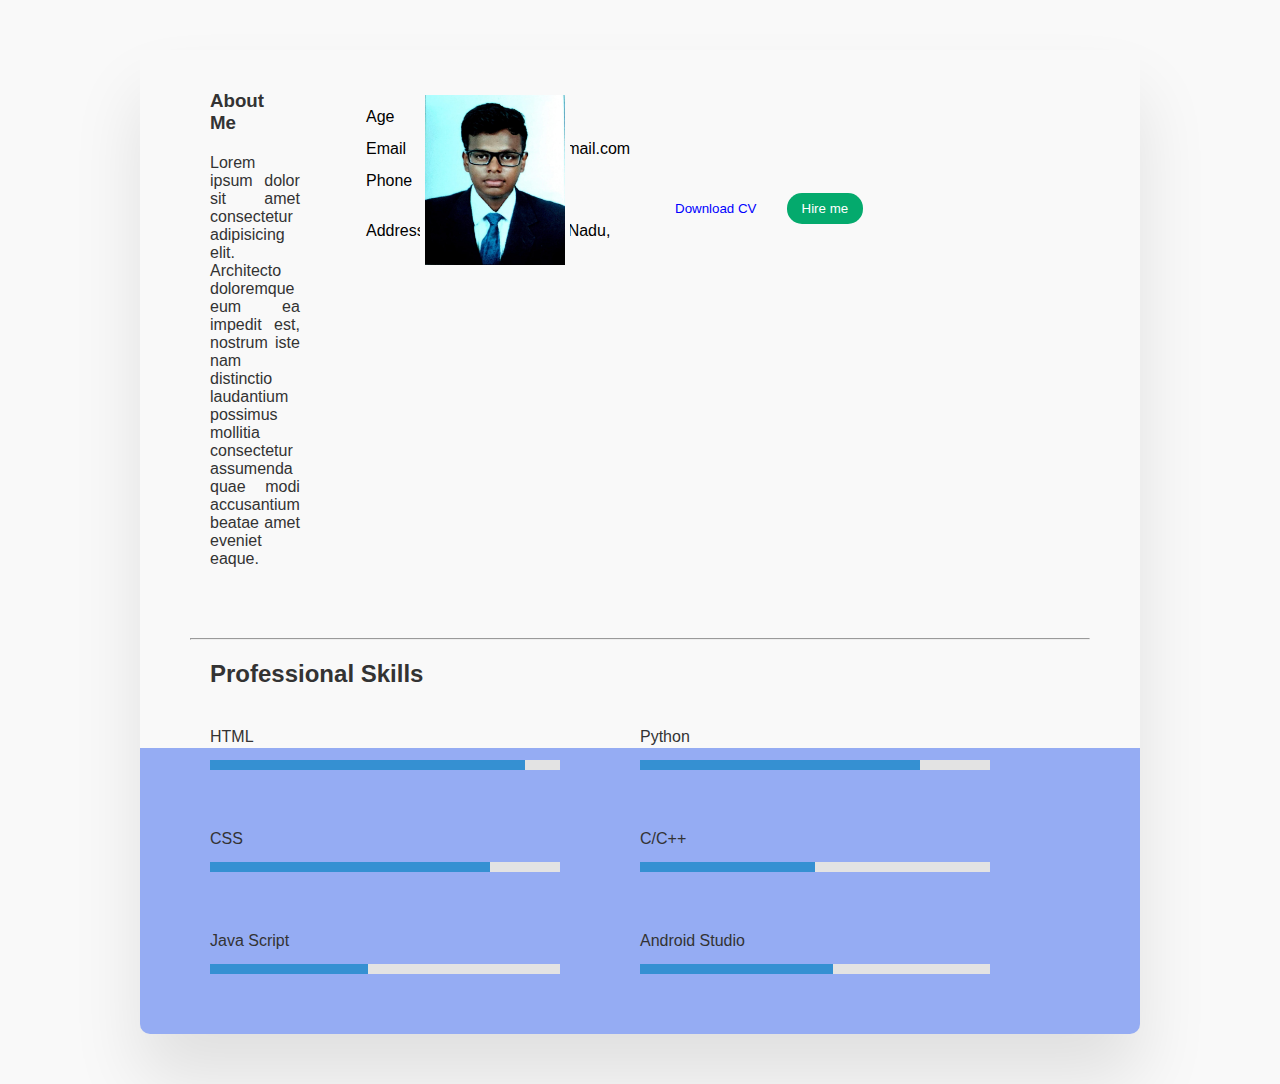
<file: Assignments/Team Lead/Assignment-1/index.html>
<!DOCTYPE html>
<html lang="en">
  <head>
    <meta charset="UTF-8" />
    <meta http-equiv="X-UA-Compatible" content="IE=edge" />
    <meta name="viewport" content="width=device-width, initial-scale=1.0" />
    <title>Resume</title>
    <link rel="stylesheet" href="./styles.css" />
  </head>
  <body>
    <div class="container">
      <div class="top">
        <div class="imgbx">
          <div class="box">
            <img
              src="./keshav.jpg"
              width="150px"
              height = "180px" 
              alt=""
              margin="0 -20px 0 0"
              style="border: 5px solid #f9f9f9"
            />
          </div>
        </div>
        <div class="profile-text">
          <h3>
            Keshav Adithya SP<br /><span>Student</span><br /><span
              ><button
                style="
                  padding: 8px 15px;
                  outline: none;
                  color: blue;
                  background: #f9f9f9;
                  border: none;
                  border-radius: 15px;
                  margin-right: 15px;
                  cursor: pointer;
                "
              >
                Download CV
              </button></span
            ><span
              ><button
                style="
                  padding: 8px 15px;
                  outline: none;
                  color: white;
                  background: #04aa6d;
                  border: none;
                  border-radius: 15px;
                  cursor: pointer;
                "
              >
                Hire me
              </button></span
            >
          </h3>
        </div>
      </div>
      <div class="content">
        <div class="details">
          <div class="about">
            <h3>About Me</h3>
            <ul>
              <li>
                <span
                  >Lorem ipsum dolor sit amet consectetur adipisicing elit.
                  Architecto doloremque eum ea impedit est, nostrum iste nam
                  distinctio laudantium possimus mollitia consectetur assumenda
                  quae modi accusantium beatae amet eveniet eaque.</span
                >
              </li>
            </ul>
          </div>
          <div class="about">
            <div>
              <table>
                <tr>
                  <td>Age</td>
                  <td>20</td>
                </tr>
                <tr>
                  <td>Email</td>
                  <td>keshavadithya@gmail.com</td>
                </tr>
                <tr>
                  <td>Phone</td>
                  <td>+91 9500534121</td>
                </tr>
                <tr>
                  <td>Address</td>
                  <td>GCT Campus, Coimbatore,Tamil Nadu, India.</td>
                </tr>
              </table>
            </div>
          </div>
        </div>

        <hr>
        
        <h2 id="h2" >Professional Skills</h2>
        <div class="skills">
          <div class="pf">
            <ul>
              <li>
                <span class="text">HTML</span>
                <span class="percent"><div style="width: 90%"></div></span>
              </li>
              <li>
                <span class="text">CSS</span>
                <span class="percent">
                  <div style="width: 80%" ;></div>
                </span>
              </li>
              <li>
                <span class="text">Java Script</span>
                <span class="percent">
                  <div style="width: 45%" ;></div>
                </span>
              </li>
            </ul>
          </div>

          <div class="pf">
            <ul>
              <li>
                <span class="text">Python</span>
                <span class="percent">
                  <div style="width: 80%"></div>
                </span>
              </li>
              <li>
                <span class="text">C/C++</span>
                <span class="percent">
                  <div style="width: 50%" ;></div>
                </span>
              </li>
              <li>
                <span class="text">Android Studio </span>
                <span class="percent">
                  <div style="width: 55%" ;></div>
                </span>
              </li>
            </ul>
          </div>
        </div>
      </div>
    </div>
  </body>
</html>
</file>
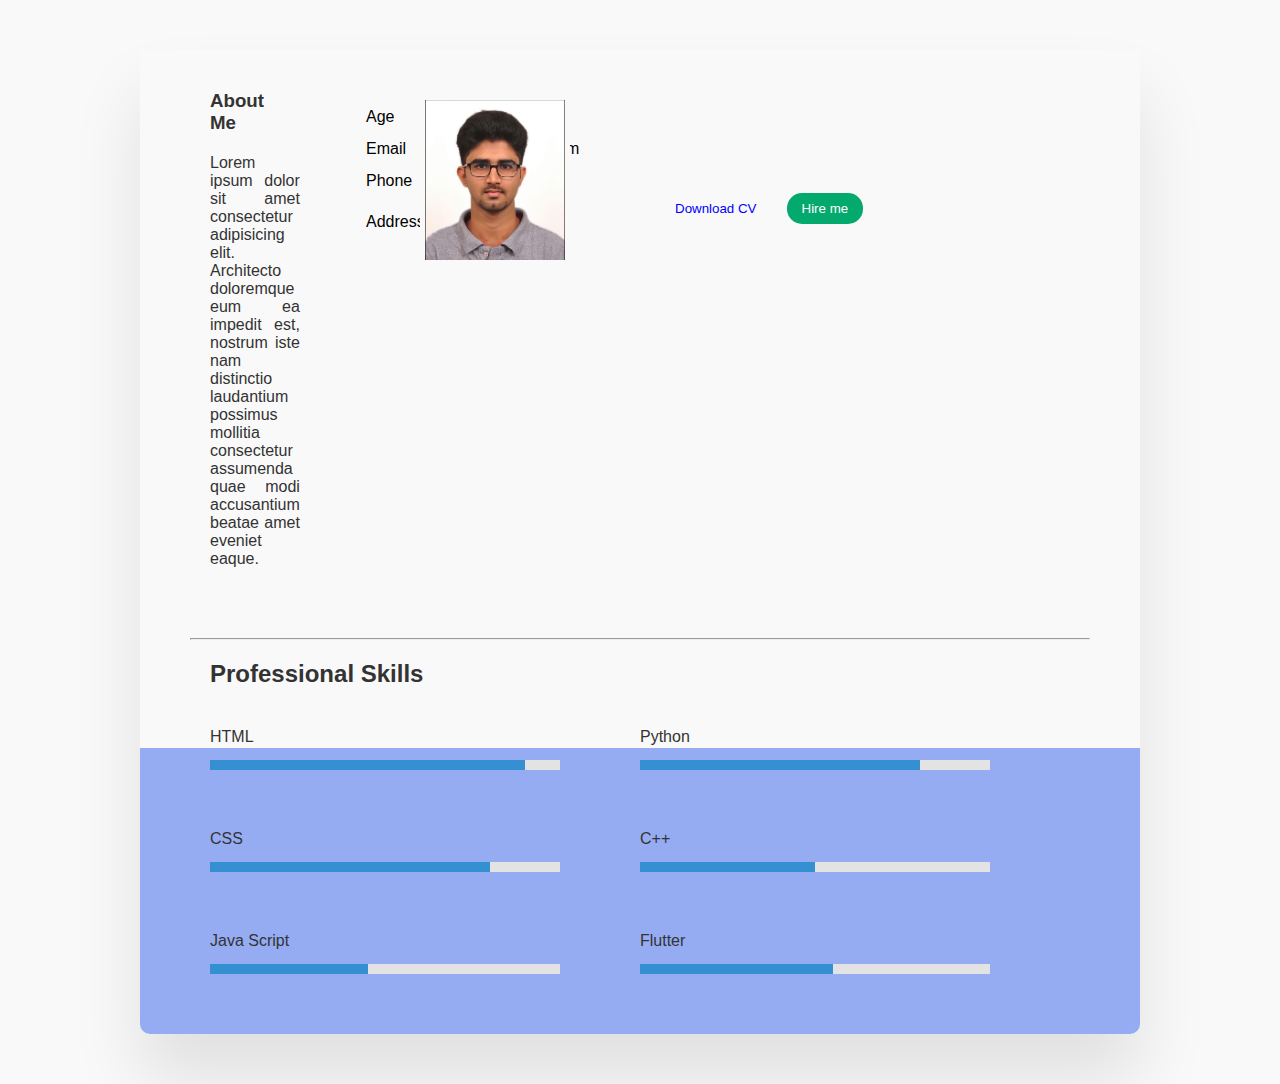
<file: Assignments/Team Member 3/Assignment 1/index.html>
<!DOCTYPE html>
<html lang="en">
  <head>
    <meta charset="UTF-8" />
    <meta http-equiv="X-UA-Compatible" content="IE=edge" />
    <meta name="viewport" content="width=device-width, initial-scale=1.0" />
    <title>Resume</title>
    <link rel="stylesheet" href="./styles.css" />
  </head>
  <body>
    <div class="container">
      <div class="top">
        <div class="imgbx">
          <div class="box">
            <img
              src="./siddick.jpeg"
              width="150px"
              alt=""
              style="border: 5px solid #f9f9f9"
            />
          </div>
        </div>
        <div class="profile-text">
          <h3>
            K Abubakar Siddick k<br /><span>Student</span><br /><span
              ><button
                style="
                  padding: 8px 15px;
                  outline: none;
                  color: blue;
                  background: #f9f9f9;
                  border: none;
                  border-radius: 15px;
                  margin-right: 15px;
                  cursor: pointer;
                "
              >
                Download CV
              </button></span
            ><span
              ><button
                style="
                  padding: 8px 15px;
                  outline: none;
                  color: white;
                  background: #04aa6d;
                  border: none;
                  border-radius: 15px;
                  cursor: pointer;
                "
              >
                Hire me
              </button></span
            >
          </h3>
        </div>
      </div>
      <div class="content">
        <div class="details">
          <div class="about">
            <h3>About Me</h3>
            <ul>
              <li>
                <span
                  >Lorem ipsum dolor sit amet consectetur adipisicing elit.
                  Architecto doloremque eum ea impedit est, nostrum iste nam
                  distinctio laudantium possimus mollitia consectetur assumenda
                  quae modi accusantium beatae amet eveniet eaque.</span
                >
              </li>
            </ul>
          </div>
          <div class="about">
            <div>
              <table>
                <tr>
                  <td>Age</td>
                  <td>21</td>
                </tr>
                <tr>
                  <td>Email</td>
                  <td>Siddick@gmail.com</td>
                </tr>
                <tr>
                  <td>Phone</td>
                  <td>+91 9878912039</td>
                </tr>
                <tr>
                  <td>Address</td>
                  <td>Coimbatore,Tamil Nadu, India.</td>
                </tr>
              </table>
            </div>
          </div>
        </div>

        <hr>
        
        <h2 id="h2" >Professional Skills</h2>
        <div class="skills">
          <div class="pf">
            <ul>
              <li>
                <span class="text">HTML</span>
                <span class="percent"><div style="width: 90%"></div></span>
              </li>
              <li>
                <span class="text">CSS</span>
                <span class="percent">
                  <div style="width: 80%" ;></div>
                </span>
              </li>
              <li>
                <span class="text">Java Script</span>
                <span class="percent">
                  <div style="width: 45%" ;></div>
                </span>
              </li>
            </ul>
          </div>

          <div class="pf">
            <ul>
              <li>
                <span class="text">Python</span>
                <span class="percent">
                  <div style="width: 80%"></div>
                </span>
              </li>
              <li>
                <span class="text">C++</span>
                <span class="percent">
                  <div style="width: 50%" ;></div>
                </span>
              </li>
              <li>
                <span class="text">Flutter </span>
                <span class="percent">
                  <div style="width: 55%" ;></div>
                </span>
              </li>
            </ul>
          </div>
        </div>
      </div>
    </div>
  </body>
</html>
</file>
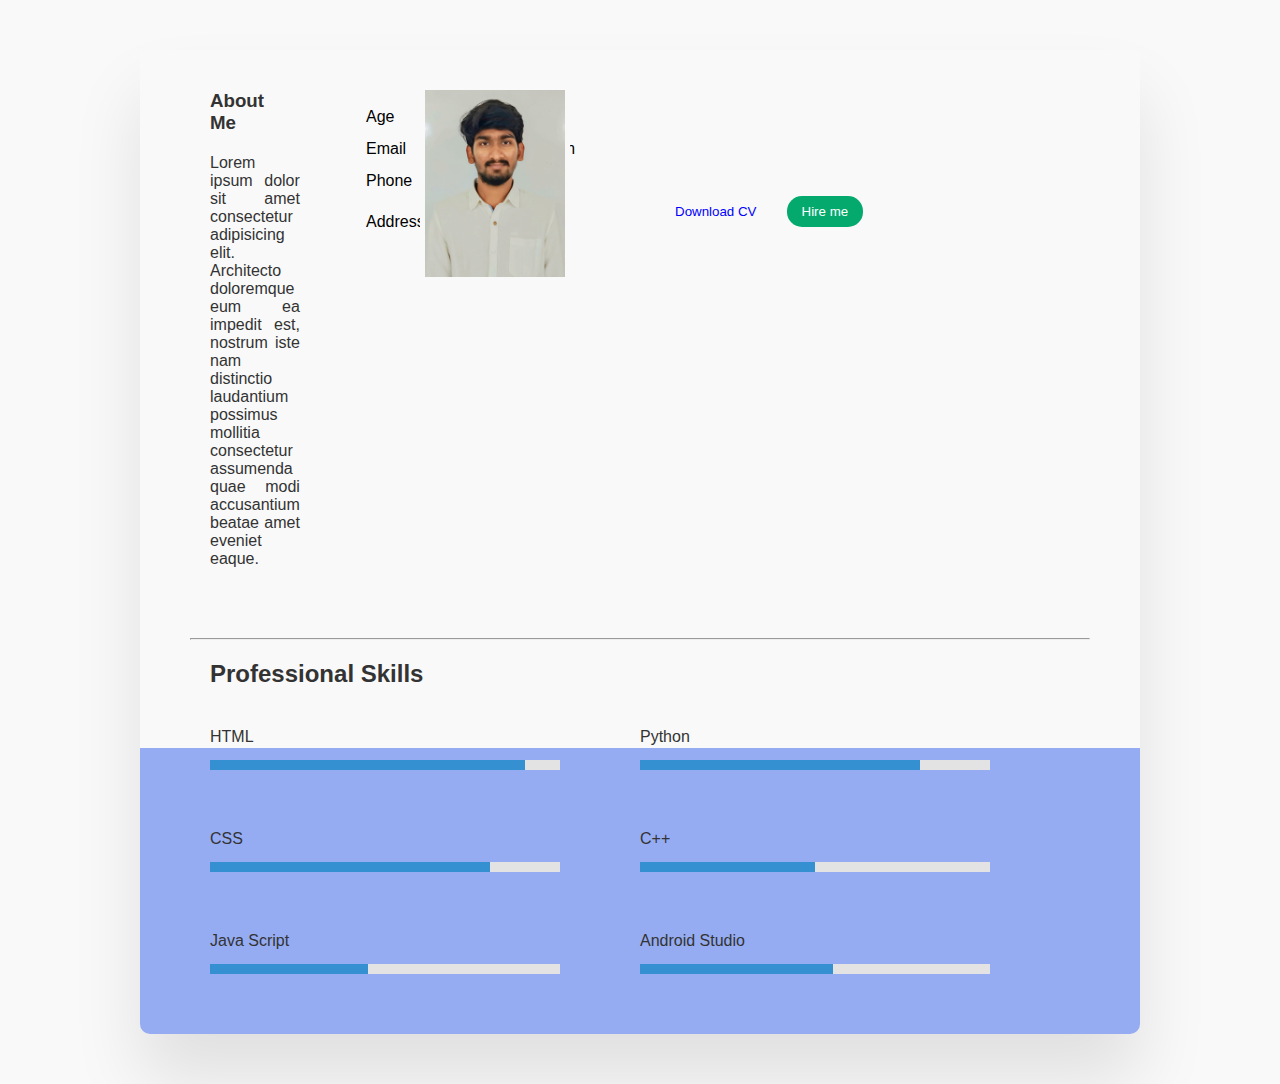
<file: Assignments/Team Member1/Assignment 1/index.html>
<!DOCTYPE html>
<html lang="en">
  <head>
    <meta charset="UTF-8" />
    <meta http-equiv="X-UA-Compatible" content="IE=edge" />
    <meta name="viewport" content="width=device-width, initial-scale=1.0" />
    <title>Resume</title>
    <link rel="stylesheet" href="./styles.css" />
  </head>
  <body>
    <div class="container">
      <div class="top">
        <div class="imgbx">
          <div class="box">
            <img
              src="./Sriram.jpeg"
              width="150px"
              alt=""
              style="border: 5px solid #f9f9f9"
            />
          </div>
        </div>
        <div class="profile-text">
          <h3>
            M Sriram Raju<br /><span>Student</span><br /><span
              ><button
                style="
                  padding: 8px 15px;
                  outline: none;
                  color: blue;
                  background: #f9f9f9;
                  border: none;
                  border-radius: 15px;
                  margin-right: 15px;
                  cursor: pointer;
                "
              >
                Download CV
              </button></span
            ><span
              ><button
                style="
                  padding: 8px 15px;
                  outline: none;
                  color: white;
                  background: #04aa6d;
                  border: none;
                  border-radius: 15px;
                  cursor: pointer;
                "
              >
                Hire me
              </button></span
            >
          </h3>
        </div>
      </div>
      <div class="content">
        <div class="details">
          <div class="about">
            <h3>About Me</h3>
            <ul>
              <li>
                <span
                  >Lorem ipsum dolor sit amet consectetur adipisicing elit.
                  Architecto doloremque eum ea impedit est, nostrum iste nam
                  distinctio laudantium possimus mollitia consectetur assumenda
                  quae modi accusantium beatae amet eveniet eaque.</span
                >
              </li>
            </ul>
          </div>
          <div class="about">
            <div>
              <table>
                <tr>
                  <td>Age</td>
                  <td>20</td>
                </tr>
                <tr>
                  <td>Email</td>
                  <td>Sriram@gmail.com</td>
                </tr>
                <tr>
                  <td>Phone</td>
                  <td>+91 9878912039</td>
                </tr>
                <tr>
                  <td>Address</td>
                  <td>Coimbatore,Tamil Nadu, India.</td>
                </tr>
              </table>
            </div>
          </div>
        </div>

        <hr>
        
        <h2 id="h2" >Professional Skills</h2>
        <div class="skills">
          <div class="pf">
            <ul>
              <li>
                <span class="text">HTML</span>
                <span class="percent"><div style="width: 90%"></div></span>
              </li>
              <li>
                <span class="text">CSS</span>
                <span class="percent">
                  <div style="width: 80%" ;></div>
                </span>
              </li>
              <li>
                <span class="text">Java Script</span>
                <span class="percent">
                  <div style="width: 45%" ;></div>
                </span>
              </li>
            </ul>
          </div>

          <div class="pf">
            <ul>
              <li>
                <span class="text">Python</span>
                <span class="percent">
                  <div style="width: 80%"></div>
                </span>
              </li>
              <li>
                <span class="text">C++</span>
                <span class="percent">
                  <div style="width: 50%" ;></div>
                </span>
              </li>
              <li>
                <span class="text">Android Studio </span>
                <span class="percent">
                  <div style="width: 55%" ;></div>
                </span>
              </li>
            </ul>
          </div>
        </div>
      </div>
    </div>
  </body>
</html>
</file>
<file: Assignments/Team Lead/Assignment-1/styles.css>
@import url('https://fonts.googleapis.com/css2?family=Poppins:ital,wght@0,100;0,200;0,300;0,400;0,500;0,700;0,900;1,100;1,300;1,400;1,500;1,600;1,900&display=swap');

* {
    margin: 0;
    padding: 0;
    box-sizing: border-box;
    font-family: 'popins', sans-serif;
}

body {
    display: flex;
    background: #f9f9f9;
    justify-content: center;
    align-items: center;
    min-height: 100vh;

}

.container {
    width: 100%;
    max-width: 1000px;
    background: rgb(149, 172, 243);
    margin: 50px;
    box-shadow: 0 45px 70px rgba(0, 0, 0, 0.1);
    border-radius: 10px;

}


.container .top {
    position: relative;
    display: grid;
    grid-template-columns: 1fr 2fr;
    padding: 20px;
    padding-bottom: 0;
    float: inline-end;
}

.container .top .imgbx {
    position: relative;
    width: 100%;
    display: flex;
    align-items: center;
}

.container .top .imgbx .box {
    position: relative;
    width: 100%;
    min-width: 200px;

}

.container .top .imgbx .box {
    position: relative;
    top: 15px;
    margin-left: 50px;
}

.container .top .profile-text {
    position: relative;
    padding: 40px;
    display: flex;
    align-items: center;

}

.container .top .profile-text h3 {
    color: #f9f9f9;
    font-size: 2rem;
    letter-spacing: 0.1rem;
    font-weight: 600;
}

.container .top .profile-text h3 span {
    position: relative;
    color: #f9f9f9;
    font-size: 1rem;
    font-weight: 300;
    letter-spacing: 0.2rem;

}

/*Main content*/

.container .content {

    min-height: 600px;
    background-color: #f9f9f9;
    border-left: 50px solid #f9f9f9;
    border-right: 50px solid #f9f9f9;


}

.container .content .details {
    padding: 20px;
    display: flex;
}

.container .content .details .about {
    width: 50%;
    float: left;

}
.container .content .ps{
    width: 100%;
}

.container .content .skills {
    padding: 20px;
}

.container .content .skills .pf {
    width: 50%;
    float: left;
}



.container .content h3 {
    color: #333;
    font-weight: 600;
    margin-bottom: 20px;
    margin-top: 20px;
    
    
}


.container .content h2 {
    color: #333;
    font-weight: 600;
    margin-bottom: 20px;
    margin-top: 20px;
    padding-left: 20px;

}

.container .content ul li {
    list-style: none;
    color: #333;
    display: flex;
    margin-bottom: 50px;
}

.container .content ul li span {
    text-align: justify;
}

.skills li {
    flex-direction: column;
    margin-right: 80px;
}

.skills li span {
    color: #333;
    font-size: 16px;
    font-weight: 500;
}

.skills .percent {
    position: relative;
    width: 100%;
    background: #e3e3e3;
    height: 10px;
    margin-top: 14px;
    margin-bottom: 10px;
    display: block;
    overflow: hidden;
}

.skills .percent div {
    position: absolute;
    top: 0;
    left: 0;
    height: 100%;
    background: #3590d2;
}

table {
    width: 100%;
    margin-left: 88px;
    margin-top: 30px;

}

th {
    text-align: left;
}

td {
    padding: 6px;
}

.space {
    position: relative;
    min-height: 48px;
    margin-left: 100px;
}

.sk {
    margin-left: 100px;
    margin-top: 60px;
}

.skills2 li {
    flex-direction: column;
    margin-right: 0;
}

.skills2 li span {
    color: #333;
    font-size: 16px;
    font-weight: 500;
}

.skills2 .percent {
    position: relative;
    width: 100%;
    background: #e3e3e3;
    height: 10px;
    margin-top: 14px;
    margin-bottom: 10px;
    display: block;
    overflow: hidden;
}

.skills2 .percent div {
    position: absolute;
    top: 0;
    left: 0;
    height: 100%;
    background: #04AA6D;
}
</file>
<file: Assignments/Team Member 3/Assignment 1/styles.css>
@import url('https://fonts.googleapis.com/css2?family=Poppins:ital,wght@0,100;0,200;0,300;0,400;0,500;0,700;0,900;1,100;1,300;1,400;1,500;1,600;1,900&display=swap');

* {
    margin: 0;
    padding: 0;
    box-sizing: border-box;
    font-family: 'popins', sans-serif;
}

body {
    display: flex;
    background: #f9f9f9;
    justify-content: center;
    align-items: center;
    min-height: 100vh;

}

.container {
    width: 100%;
    max-width: 1000px;
    background: rgb(149, 172, 243);
    margin: 50px;
    box-shadow: 0 45px 70px rgba(0, 0, 0, 0.1);
    border-radius: 10px;

}


.container .top {
    position: relative;
    display: grid;
    grid-template-columns: 1fr 2fr;
    padding: 20px;
    padding-bottom: 0;
    float: inline-end;
}

.container .top .imgbx {
    position: relative;
    width: 100%;
    display: flex;
    align-items: center;
}

.container .top .imgbx .box {
    position: relative;
    width: 100%;
    min-width: 200px;

}

.container .top .imgbx .box {
    position: relative;
    top: 15px;
    margin-left: 50px;
}

.container .top .profile-text {
    position: relative;
    padding: 40px;
    display: flex;
    align-items: center;

}

.container .top .profile-text h3 {
    color: #f9f9f9;
    font-size: 2rem;
    letter-spacing: 0.1rem;
    font-weight: 600;
}

.container .top .profile-text h3 span {
    position: relative;
    color: #f9f9f9;
    font-size: 1rem;
    font-weight: 300;
    letter-spacing: 0.2rem;

}

/*Main content*/

.container .content {

    min-height: 600px;
    background-color: #f9f9f9;
    border-left: 50px solid #f9f9f9;
    border-right: 50px solid #f9f9f9;


}

.container .content .details {
    padding: 20px;
    display: flex;
}

.container .content .details .about {
    width: 50%;
    float: left;

}
.container .content .ps{
    width: 100%;
}

.container .content .skills {
    padding: 20px;
}

.container .content .skills .pf {
    width: 50%;
    float: left;
}



.container .content h3 {
    color: #333;
    font-weight: 600;
    margin-bottom: 20px;
    margin-top: 20px;
    
    
}


.container .content h2 {
    color: #333;
    font-weight: 600;
    margin-bottom: 20px;
    margin-top: 20px;
    padding-left: 20px;

}

.container .content ul li {
    list-style: none;
    color: #333;
    display: flex;
    margin-bottom: 50px;
}

.container .content ul li span {
    text-align: justify;
}

.skills li {
    flex-direction: column;
    margin-right: 80px;
}

.skills li span {
    color: #333;
    font-size: 16px;
    font-weight: 500;
}

.skills .percent {
    position: relative;
    width: 100%;
    background: #e3e3e3;
    height: 10px;
    margin-top: 14px;
    margin-bottom: 10px;
    display: block;
    overflow: hidden;
}

.skills .percent div {
    position: absolute;
    top: 0;
    left: 0;
    height: 100%;
    background: #3590d2;
}

table {
    width: 100%;
    margin-left: 88px;
    margin-top: 30px;

}

th {
    text-align: left;
}

td {
    padding: 6px;
}

.space {
    position: relative;
    min-height: 48px;
    margin-left: 100px;
}

.sk {
    margin-left: 100px;
    margin-top: 60px;
}

.skills2 li {
    flex-direction: column;
    margin-right: 0;
}

.skills2 li span {
    color: #333;
    font-size: 16px;
    font-weight: 500;
}

.skills2 .percent {
    position: relative;
    width: 100%;
    background: #e3e3e3;
    height: 10px;
    margin-top: 14px;
    margin-bottom: 10px;
    display: block;
    overflow: hidden;
}

.skills2 .percent div {
    position: absolute;
    top: 0;
    left: 0;
    height: 100%;
    background: #04AA6D;
}
</file>
<file: Assignments/Team Member1/Assignment 1/styles.css>
@import url('https://fonts.googleapis.com/css2?family=Poppins:ital,wght@0,100;0,200;0,300;0,400;0,500;0,700;0,900;1,100;1,300;1,400;1,500;1,600;1,900&display=swap');

* {
    margin: 0;
    padding: 0;
    box-sizing: border-box;
    font-family: 'popins', sans-serif;
}

body {
    display: flex;
    background: #f9f9f9;
    justify-content: center;
    align-items: center;
    min-height: 100vh;

}

.container {
    width: 100%;
    max-width: 1000px;
    background: rgb(149, 172, 243);
    margin: 50px;
    box-shadow: 0 45px 70px rgba(0, 0, 0, 0.1);
    border-radius: 10px;

}


.container .top {
    position: relative;
    display: grid;
    grid-template-columns: 1fr 2fr;
    padding: 20px;
    padding-bottom: 0;
    float: inline-end;
}

.container .top .imgbx {
    position: relative;
    width: 100%;
    display: flex;
    align-items: center;
}

.container .top .imgbx .box {
    position: relative;
    width: 100%;
    min-width: 200px;

}

.container .top .imgbx .box {
    position: relative;
    top: 15px;
    margin-left: 50px;
}

.container .top .profile-text {
    position: relative;
    padding: 40px;
    display: flex;
    align-items: center;

}

.container .top .profile-text h3 {
    color: #f9f9f9;
    font-size: 2rem;
    letter-spacing: 0.1rem;
    font-weight: 600;
}

.container .top .profile-text h3 span {
    position: relative;
    color: #f9f9f9;
    font-size: 1rem;
    font-weight: 300;
    letter-spacing: 0.2rem;

}

/*Main content*/

.container .content {

    min-height: 600px;
    background-color: #f9f9f9;
    border-left: 50px solid #f9f9f9;
    border-right: 50px solid #f9f9f9;


}

.container .content .details {
    padding: 20px;
    display: flex;
}

.container .content .details .about {
    width: 50%;
    float: left;

}
.container .content .ps{
    width: 100%;
}

.container .content .skills {
    padding: 20px;
}

.container .content .skills .pf {
    width: 50%;
    float: left;
}



.container .content h3 {
    color: #333;
    font-weight: 600;
    margin-bottom: 20px;
    margin-top: 20px;
    
    
}


.container .content h2 {
    color: #333;
    font-weight: 600;
    margin-bottom: 20px;
    margin-top: 20px;
    padding-left: 20px;

}

.container .content ul li {
    list-style: none;
    color: #333;
    display: flex;
    margin-bottom: 50px;
}

.container .content ul li span {
    text-align: justify;
}

.skills li {
    flex-direction: column;
    margin-right: 80px;
}

.skills li span {
    color: #333;
    font-size: 16px;
    font-weight: 500;
}

.skills .percent {
    position: relative;
    width: 100%;
    background: #e3e3e3;
    height: 10px;
    margin-top: 14px;
    margin-bottom: 10px;
    display: block;
    overflow: hidden;
}

.skills .percent div {
    position: absolute;
    top: 0;
    left: 0;
    height: 100%;
    background: #3590d2;
}

table {
    width: 100%;
    margin-left: 88px;
    margin-top: 30px;

}

th {
    text-align: left;
}

td {
    padding: 6px;
}

.space {
    position: relative;
    min-height: 48px;
    margin-left: 100px;
}

.sk {
    margin-left: 100px;
    margin-top: 60px;
}

.skills2 li {
    flex-direction: column;
    margin-right: 0;
}

.skills2 li span {
    color: #333;
    font-size: 16px;
    font-weight: 500;
}

.skills2 .percent {
    position: relative;
    width: 100%;
    background: #e3e3e3;
    height: 10px;
    margin-top: 14px;
    margin-bottom: 10px;
    display: block;
    overflow: hidden;
}

.skills2 .percent div {
    position: absolute;
    top: 0;
    left: 0;
    height: 100%;
    background: #04AA6D;
}
</file>
